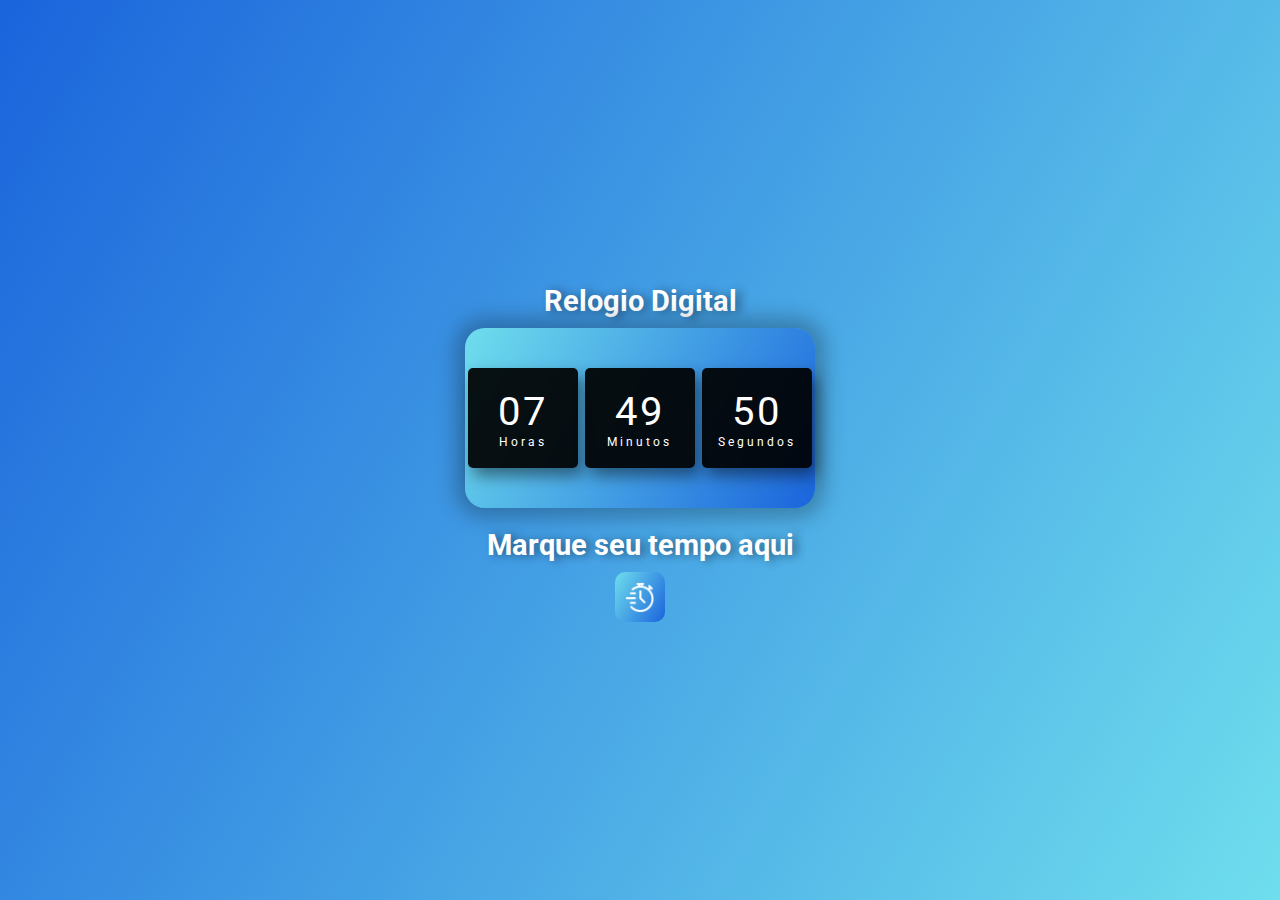
<file: index.html>
<!DOCTYPE html>
<html lang="pt-br">
  <head>
    <meta charset="UTF-8" />
    <meta http-equiv="X-UA-Compatible" content="IE=edge" />
    <meta name="viewport" content="width=device-width, initial-scale=1.0" />
    <link rel="stylesheet" href="style/style.css" />
    <link
      rel="shortcut icon"
      href="./img/icon-relogio.png"
      type="image/x-icon"
    />
    <title>Relógio Digital</title>
  </head>
  <body>
    <main>
      <h1>Relogio Digital</h1>
      <div id="relogio">
        <div id="campos">
          <span id="horas">00</span>
          <span id="tempo">Horas</span>
        </div>
        <div id="campos">
          <span id="minutos">00</span>
          <span id="tempo">Minutos</span>
        </div>
        <div id="campos">
          <span id="segundos">00</span>
          <span id="tempo">Segundos</span>
        </div>
      </div>
      <div id="cronometro">
        <h2>Marque seu tempo aqui</h2>
        <a href="./screens/pg-02.html"
          ><img
            src="./img/icon-relogio-with.png"
            alt="icone d eum relogio branco"
        /></a>
      </div>

      <!--<div id="funcion">
        <h2>Estou marcando o tempo a: <span id="nday">00</span></h2>
      </div>-->
    </main>
    <script src="./js/main.js"></script>
  </body>
</html>
</file>
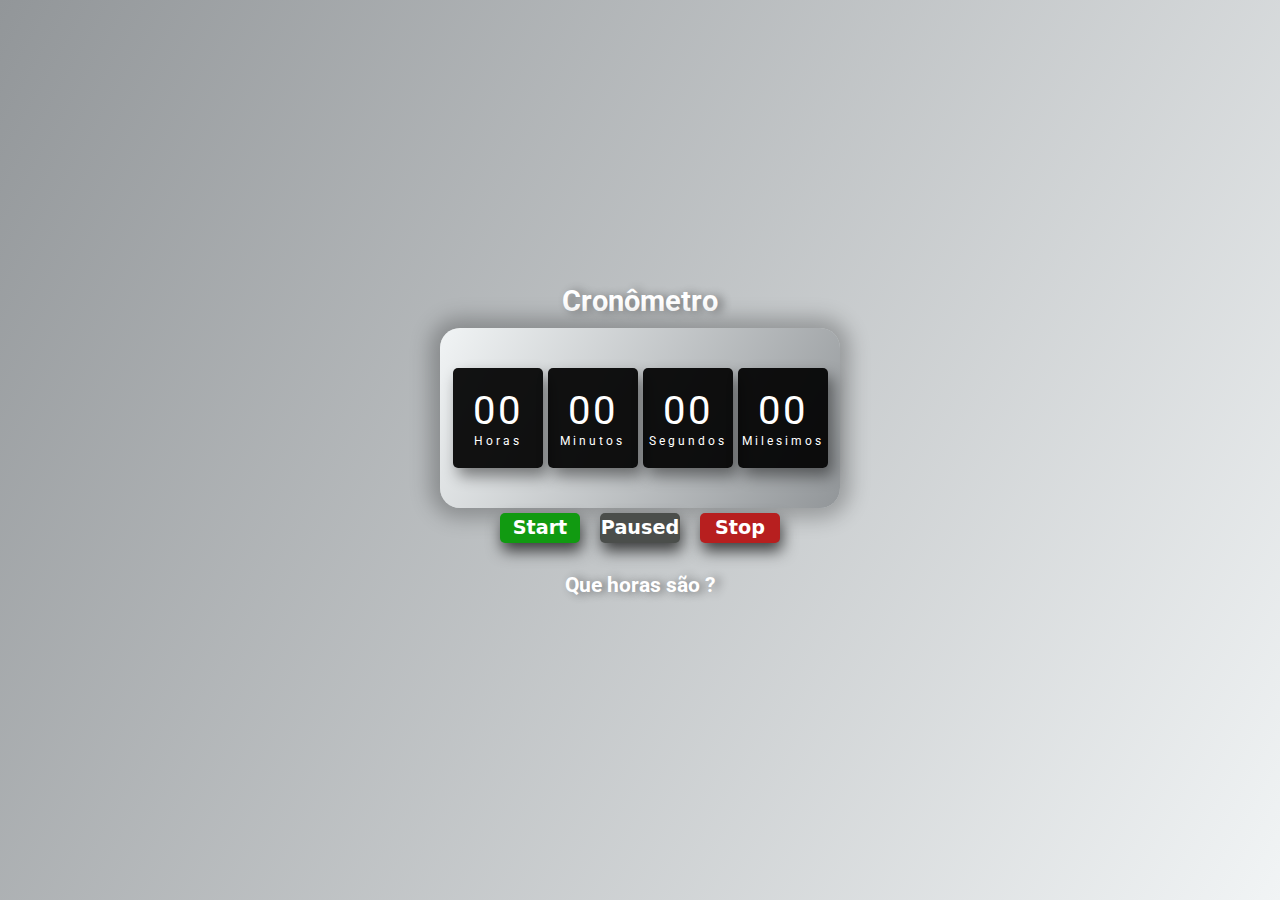
<file: screens/pg-02.html>
<!DOCTYPE html>
<html lang="pt-br">
  <head>
    <meta charset="UTF-8" />
    <meta http-equiv="X-UA-Compatible" content="IE=edge" />
    <meta name="viewport" content="width=device-width, initial-scale=1.0" />

    <link rel="stylesheet" href="../style/screens.css" />
    <link
      rel="shortcut icon"
      href="./img/icon-relogio.png"
      type="image/x-icon"
    />
    <title>Relógio Digital</title>
  </head>
  <body>
    <main>
      <h1>Cronômetro</h1>
      <div id="relogio">
        <div id="campos">
          <span id="horas">00</span>
          <span id="tempo">Horas</span>
        </div>
        <div id="campos">
          <span id="minutos">00</span>
          <span id="tempo">Minutos</span>
        </div>
        <div id="campos">
          <span id="segundos">00</span>
          <span id="tempo">Segundos</span>
        </div>
        <div id="campos">
          <span id="mili">00</span>
          <span id="tempo">Milesimos</span>
        </div>
      </div>
      <div id="campos-buttom">
        <button id="start" onclick="start()">Start</button>
        <button id="paused" onclick="paused()">Paused</button>
        <button id="stop" onclick="stop()">Stop</button>
      </div>
      <a href="../index.html">Que horas são ?</a>
    </main>

    <script src="../js/script.js"></script>
  </body>
</html>
</file>
<file: style/style.css>
@charset "UTF-8";
@import url('https://fonts.googleapis.com/css2?family=Roboto+Mono:wght@100;300;400;500;600;700&family=Roboto:wght@100;300;400;500;700;900&display=swap');


:root{
  --azul-escuro:#1a64dc;
  --azul-claro:#6fdeed;
  --cinza-escur:#34495E;
  --cinza:#95A5A6;
  --cinza-claro:#7F8C8D;
}
*{
  margin: 0;
  padding: 0;
  box-sizing: border-box;
  font-family: 'Roboto',sans-serif;
}

body, html{
  height: 100vh;
  width: 100vw;

  display: flex;
  align-items: center;
  align-content: center;
  justify-content: center;

}
main{
  display: flex;
  flex-direction: column;
  align-items: center;
  justify-content: center;
  width: 100vw;
  height: 100vh;
  background: linear-gradient(120deg, var(--azul-escuro),var(--azul-claro));
}

div#relogio{
background: linear-gradient(120deg,var(--azul-claro) ,var(--azul-escuro));
box-shadow: 0px  0px 20px 10px rgba(0, 0, 0, 0.251);
height: 180px;
width: 350px;
border-radius: 20px;
display: flex;
align-items: center;
justify-content: space-around;
margin-bottom: 10px;

}
div#campos{
display: flex;
align-items: center;
justify-content: center;
flex-direction: column;
background-color: rgba(0, 0, 0, 0.926);
color: white;
height: 100px;
width: 110px;
border-radius: 5px;
box-shadow: 5px  8px 15px rgba(0, 0, 0, 0.455);
letter-spacing: 3px;
font-size: 40px;
}
span#tempo{
  font-size: 12px;
}


div#funcion{
  display: inline;
  align-items: center;
text-shadow: 2px 2px 2px rgba(0, 0, 0, 0.435);
  padding: 20px;
  color: white;
}
span#nday{
  background-color: rgba(0, 0, 0, 0.348);
  padding: 10px;
  border-radius: 10px;

}

div#cronometro{
  background-color: transparent;
  display: flex;
  flex-direction: column;
  align-items: center;
  justify-content: center;

  border-radius: 10px;
  
}
h1,h2{
  font-size: 1.8em;
  font-weight: bold;
  color: white;
text-shadow: 5px  1px 10px rgba(0, 0, 0, 0.455);
padding: 10px;
}

img{
  height: 50px;
  width: 50px;
  background: linear-gradient(120deg,var(--azul-claro) ,var(--azul-escuro));
padding: 10px;
border-radius: 10px;}
</file>
<file: style/screens.css>
@charset "UTF-8";

@import url('https://fonts.googleapis.com/css2?family=Roboto+Mono:wght@100;300;400;500;600;700&family=Roboto:wght@100;300;400;500;700;900&display=swap');


:root{
  --azul-escuro:#1a64dc;
  --azul-claro:#6fdeed;
  --cinza:#929699;
  --cinza-claro:#f1f4f5;
}
*{
  margin: 0;
  padding: 0;
  box-sizing: border-box;
  font-family: 'Roboto',sans-serif;
}

body, html{
  height: 100vh;
  width: 100vw;

  display: flex;
  align-items: center;
  align-content: center;
  justify-content: center;

  background: linear-gradient(120deg,var(--cinza), var(--cinza-claro));
}
main{
  display: flex;
  align-items: center;
  justify-content: center;
  flex-direction: column;
  height: 100vh;
  width: 100vw;
}

div#relogio{
background: linear-gradient(120deg,var(--cinza-claro),var(--cinza));
box-shadow: 0px  0px 20px 10px rgba(0, 0, 0, 0.251);
height: 180px;
width: 400px;
padding: 10px;
border-radius: 20px;
display: flex;
align-items: center;
justify-content: space-around;
display: flex;

}
div#campos{
display: flex;
align-items: center;
justify-content: center;
flex-direction: column;
background-color: rgba(0, 0, 0, 0.926);
color: white;
height: 100px;
width: 90px;
padding: 5px;
border-radius: 5px;
box-shadow: 5px  8px 15px rgba(0, 0, 0, 0.455);
letter-spacing: 3px;
font-size: 40px;
}
span#tempo{
  font-size: 12px;
}
/* ====style dos buttom===*/
div#campos-buttom{
display: flex;
justify-content: center;
align-items: center;
justify-content: space-around;
width: 300px;
margin-top: 5px;


}
button{
  height: 30px;
  width: 80px;
  border-radius: 5px;
  border: none;
  font-family:system-ui, -apple-system, BlinkMacSystemFont, 'Segoe UI', Roboto, Oxygen, Ubuntu, Cantarell, 'Open Sans', 'Helvetica Neue', sans-serif;
box-shadow: 2px  8px 15px rgba(0, 0, 0, 0.697);

}

button:hover{
  cursor: pointer;
  box-shadow:  inset 1px 2px 2px black;
  transition: 1s;
}
#start{
  background-color: rgb(17, 154, 17);
  color: white;
  font-size: 1.2em;
  font-weight: bold;
}
#stop{
  background-color: rgb(183, 31, 31);
  color: white;
  font-size: 1.2em;
  font-weight: bold;
}
#paused{
  background-color: rgb(75, 78, 75);
  color: white;
  font-size: 1.2em;
  font-weight: bold;
}


/* ====style dos buttom===*/
div#campos-buttom{
  display: flex;
  justify-content: center;
  align-items: center;
  justify-content: space-around;
  width: 300px;
  margin-top: 5px;
  
  
  }
  button{
    height: 30px;
    width: 80px;
    border-radius: 5px;
    border: none;
    font-family:system-ui, -apple-system, BlinkMacSystemFont, 'Segoe UI', Roboto, Oxygen, Ubuntu, Cantarell, 'Open Sans', 'Helvetica Neue', sans-serif;
  box-shadow: 2px  8px 15px rgba(0, 0, 0, 0.697);
  
  }
  
  button:hover{
    cursor: pointer;
    box-shadow:  inset 1px 2px 2px black;
    transition: 1s;
  }
  #start{
    background-color: rgb(17, 154, 17);
    color: white;
    font-size: 1.2em;
    font-weight: bold;
  }
  #stop{
    background-color: rgb(183, 31, 31);
    color: white;
    font-size: 1.2em;
    font-weight: bold;
  }
  #paused{
    background-color: rgb(75, 78, 75);
    color: white;
    font-size: 1.2em;
    font-weight: bold;
  }
  h1,h2{
    font-size: 1.8em;
    font-weight: bold;
    color: white;
  text-shadow: 5px  1px 10px rgba(0, 0, 0, 0.455);
  padding: 10px;
  }

  a{
    padding: 30px;
    font-size: 1.3em;
    text-decoration: none;
    font-weight: bold;
    color: white;
    text-shadow: 5px  1px 10px rgba(0, 0, 0, 0.455);

  }
</file>
